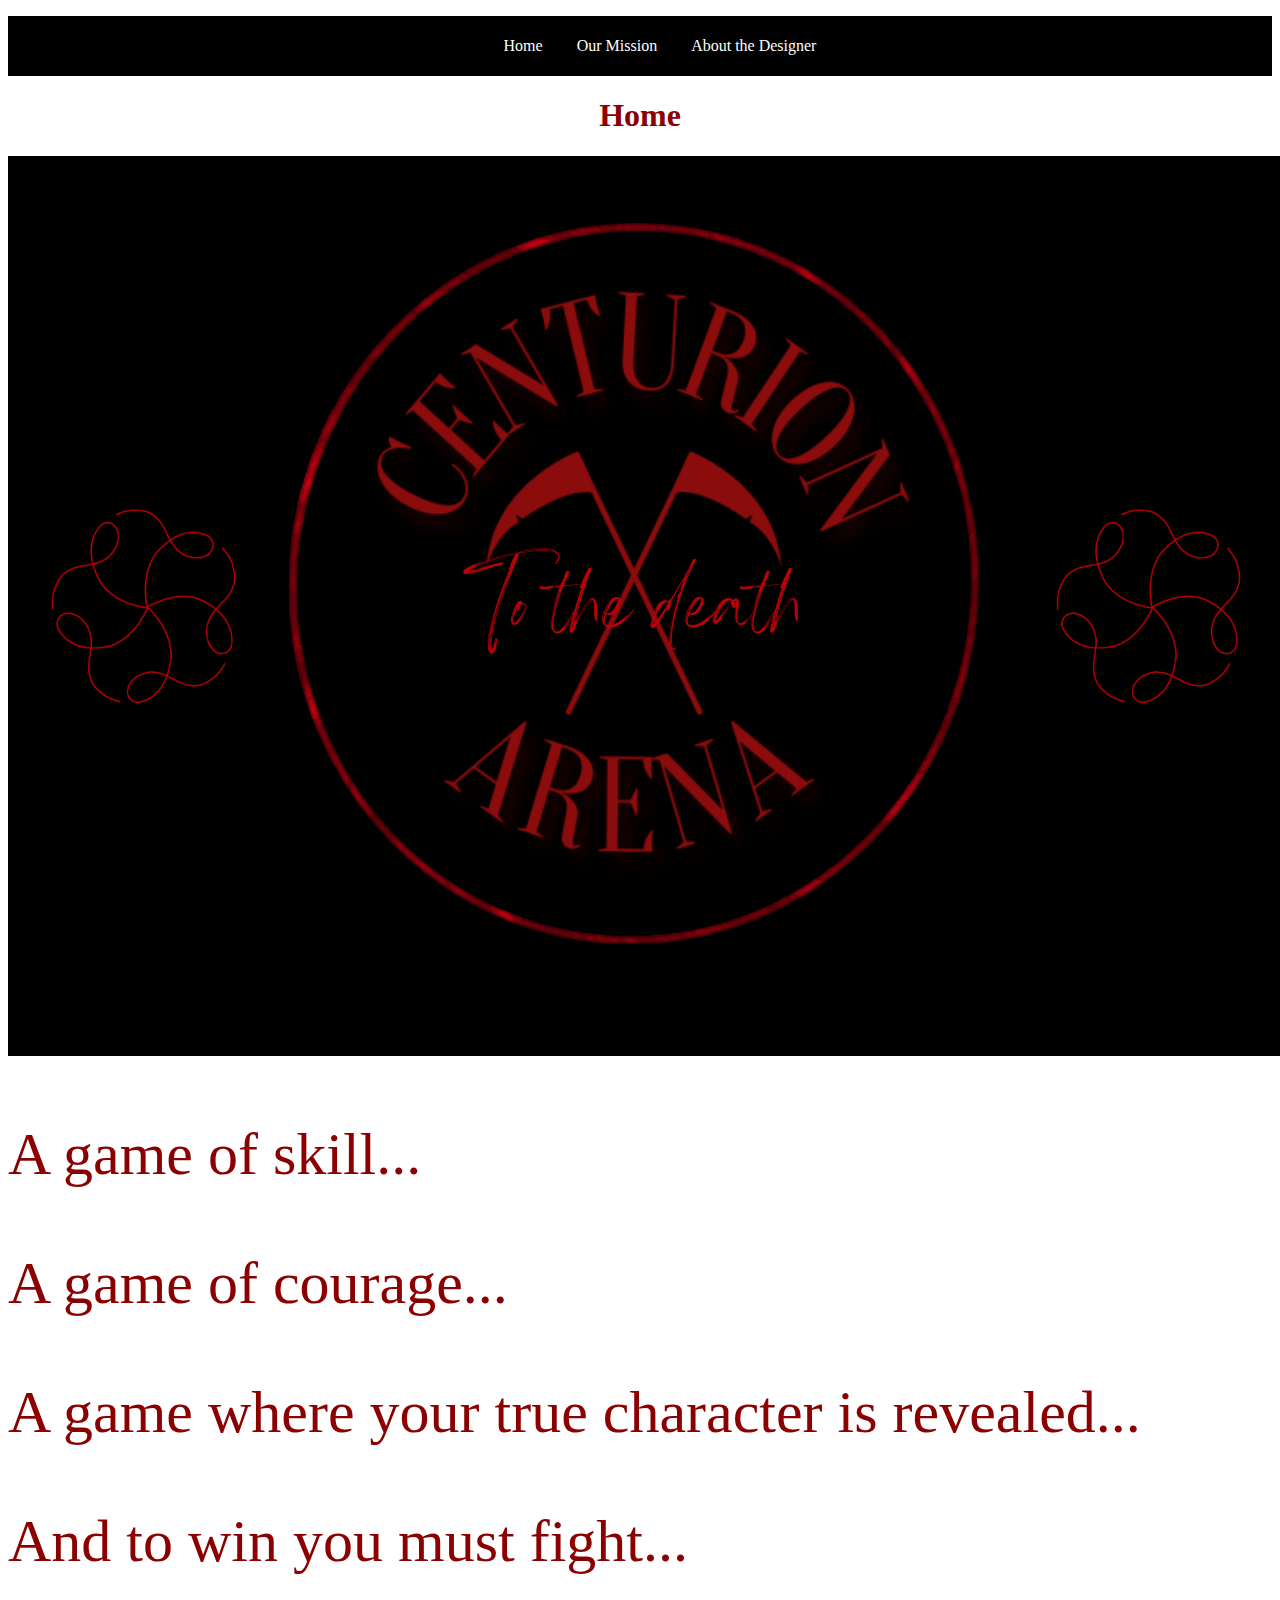
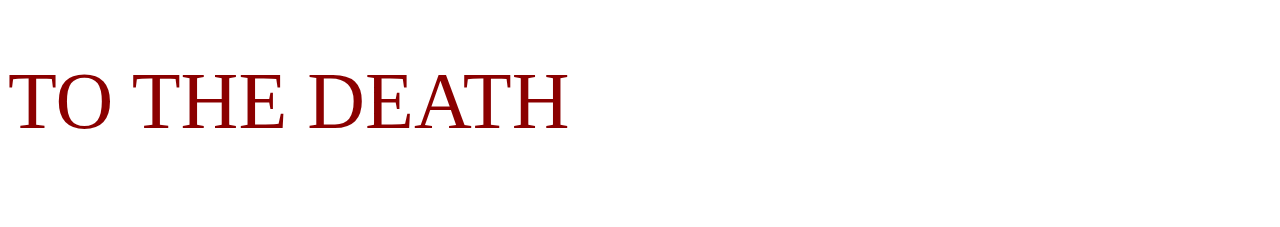
<file: index.html>
<!DOCTYPE html>
<html lang="en">
 
  <head>
    <meta charset="UTF-8">
    <meta name="viewport" content="width=device-width, initial-scale=1.0">
    <meta name="author" content="Insert Your Name Here">
    <title>Cenutrion Arena - Home</title>
    <link rel="stylesheet" href="style.css">
  </head>
 


  <body>
<nav id="topNav">
  <ul>
    <li> <a href="index.html">Home</a> </li>
    <li> <a href="mission.html">Our Mission</a> </li>
    <li> <a href="about.html">About the Designer</a> </li>
  </ul>
</nav>
    <h1>Home</h1>
    <img src="To the death...-2.png" alt="Girl in a jacket"  width="1300" height="900">
    <p class="medium">
     A game of skill...
    </p>
<p class="medium">
  A game of courage...
    </p>
    <p class="medium">
      A game where your true character is revealed...
    </p>
    <p class="medium">
      And to win you must fight...
    </p>
    <p class="large">
      TO THE DEATH
    </p>
  </body>
</html
</file>
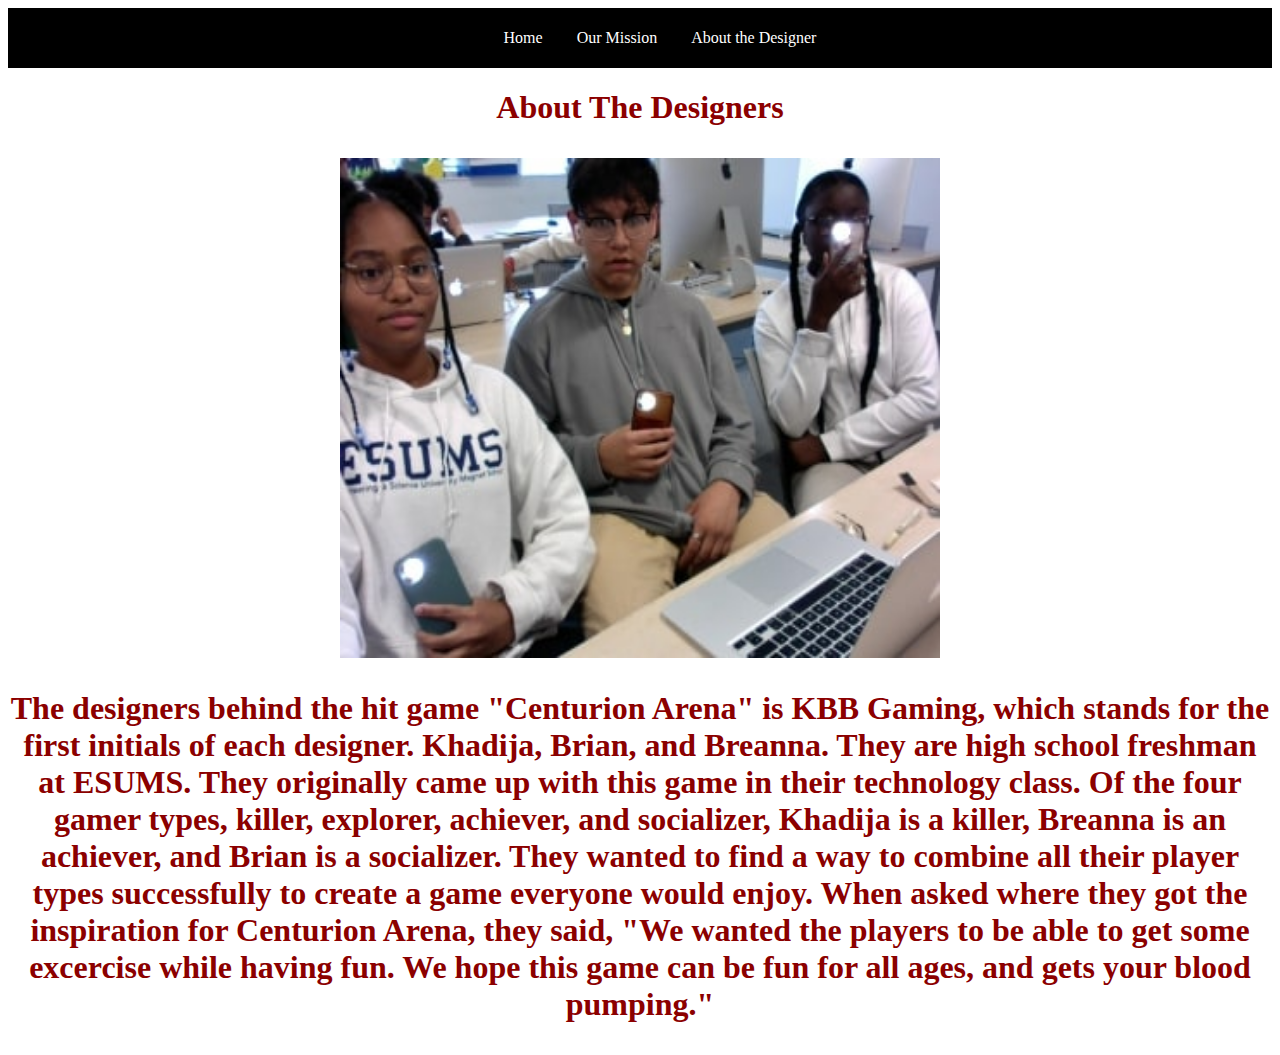
<file: about.html>
<nav id="topNav">
  <ul>
    <li> <a href="index.html">Home</a> </li>
    <li> <a href="mission.html">Our Mission</a> </li>
    <li> <a href="about.html">About the Designer</a> </li>
  </ul>
</nav>

<!DOCTYPE html>
<html lang="en">
 
  <head>
    <meta charset="UTF-8">
    <meta name="viewport" content="width=device-width, initial-scale=1.0">
    <meta name="author" content="Insert Your Name Here">
    <title>About KBB</title>
    <link rel="stylesheet" href="style.css">
  </head>
 
  <body>

    <h1>About The Designers
    <p>
     
    </p>
<img src="Designers.jpg" alt="The Designers" width="600" height="500">
      <p> The designers behind the hit game "Centurion Arena" is KBB Gaming, which stands for the first initials of each designer. Khadija, Brian, and Breanna. They are high school freshman at ESUMS. 
        They originally came up with this game in their technology class. Of the four gamer types, killer, explorer, achiever, and socializer, Khadija is a killer, Breanna is an achiever, and Brian
        is a socializer. They wanted to find a way to combine all their player types successfully to create a game everyone would enjoy. When asked where they got the inspiration for Centurion Arena, 
        they said, "We wanted the players to be able to get some excercise while having fun. We hope this game can be fun for all ages, and gets your blood pumping."
        </p>
  </body>
</html
</file>
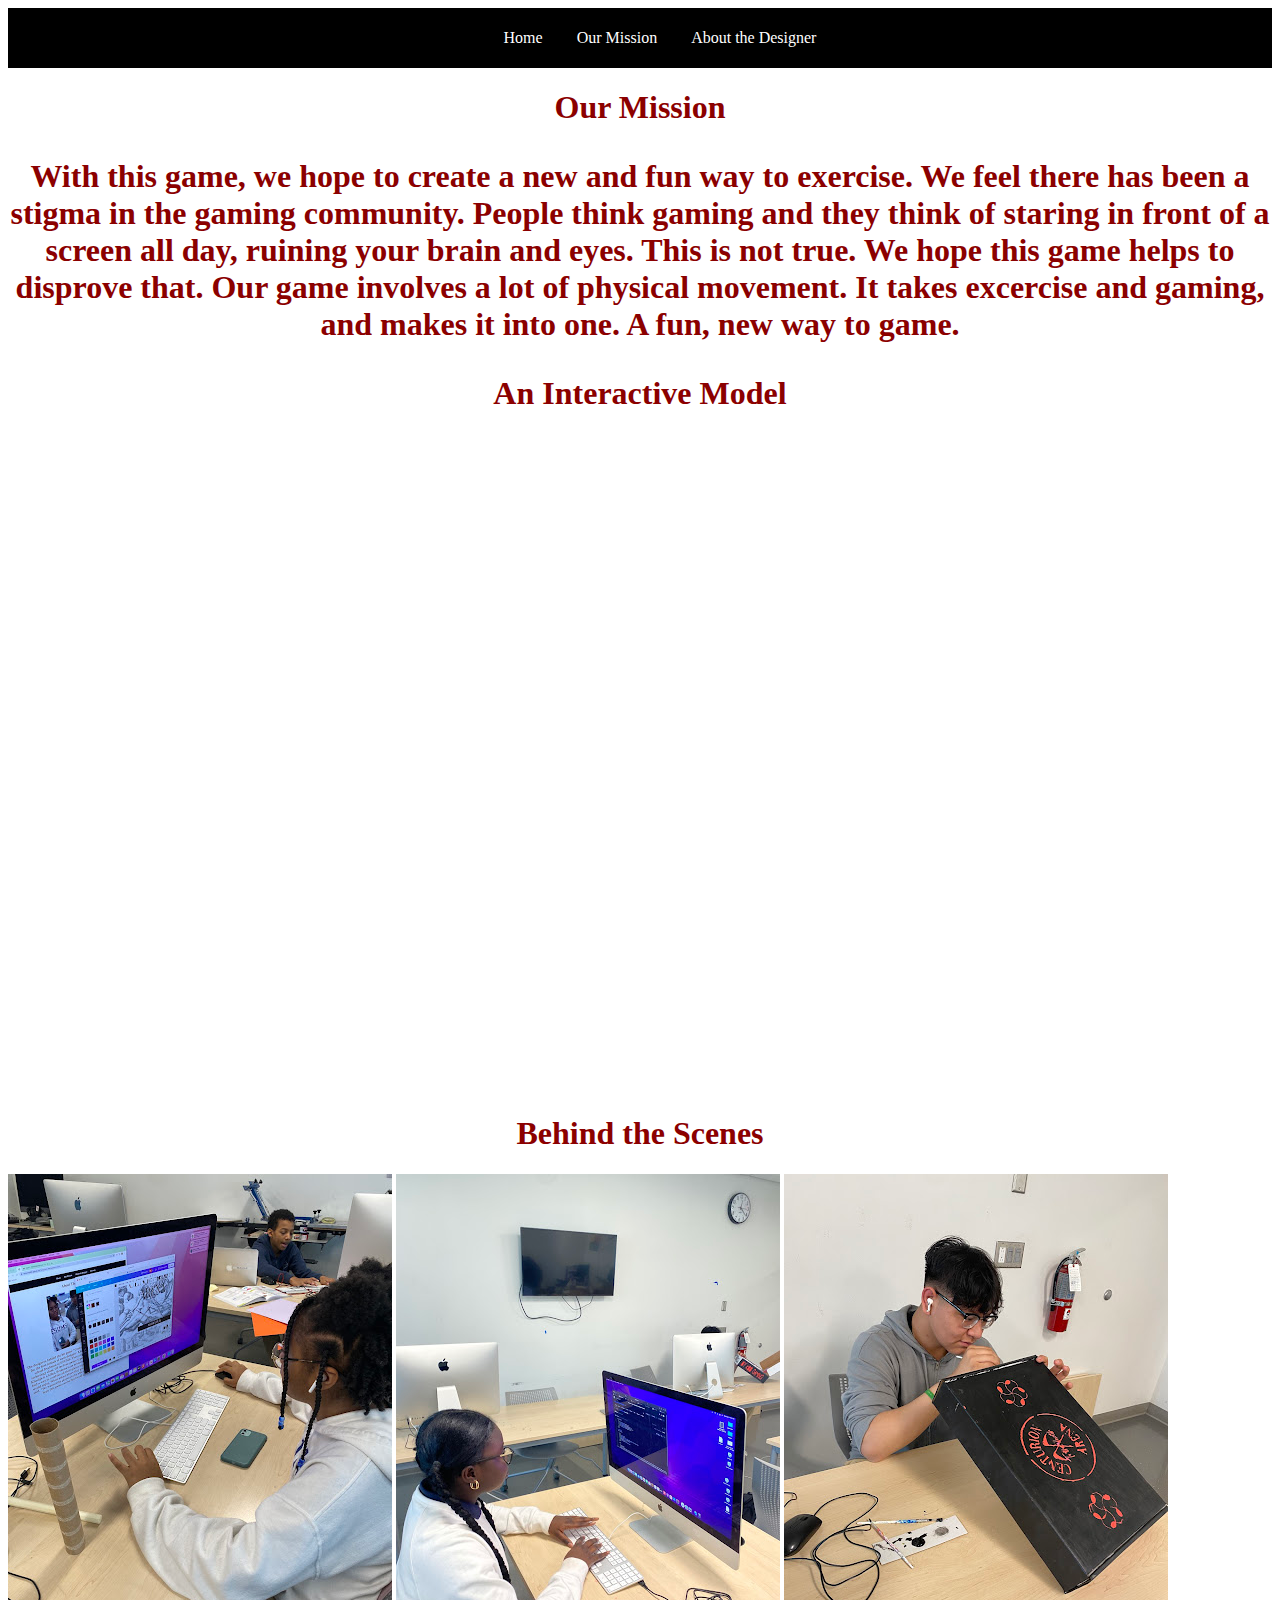
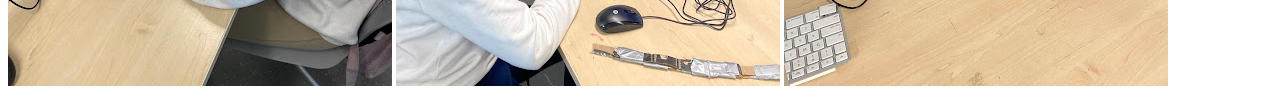
<file: mission.html>
<nav id="topNav">
  <ul>
    <li> <a href="index.html">Home</a> </li>
    <li> <a href="mission.html">Our Mission</a> </li>
    <li> <a href="about.html">About the Designer</a> </li>
  </ul>
</nav>

<!DOCTYPE html>
<html lang="en">
 
  <head>
    <meta charset="UTF-8">
    <meta name="viewport" content="width=device-width, initial-scale=1.0">
    <meta name="author" content="KBB Gaming">
    <title>Our Mission</title>
    <link rel="stylesheet" href="style.css">
  </head>
 
  <body>

    <h1> Our Mission     
    <p> With this game, we hope to create a new and fun way to exercise. We feel there has been a stigma in the gaming community. People think gaming and they think of 
    staring in front of a screen all day, ruining your brain and eyes. This is not true. We hope this game helps to disprove that. Our game involves a lot of physical movement.
    It takes excercise and gaming, and makes it into one. A fun, new way to game.
    </p>
    <h1>An Interactive Model</h1>
  <iframe width="700" height="660" frameborder="0" src="https://ncase.me/loopy/v1.1/?embed=1&data=[[[7,198,308,0.5,%22less%2520heart%2520disease%22,4],[8,199,158,0.5,%22less%2520high%2520blood%2520pressure%22,3],[9,208,468,0.5,%22less%2520obesity%22,5],[11,691,322,0.5,%22our%2520game%22,0],[13,454,323,0.5,%22more%2520physical%2520activity%22,1]],[[13,7,16,1,0],[13,8,-39,1,0],[13,9,19,1,0],[11,13,-6,1,0]],[],14%5D"></iframe>
  <h1>Behind the Scenes</h1>
      <img src="unnamed-3.jpg" alt="Girl in a jacket">
      <img src="unnamed.jpg" alt="Girl in a jacket">
      <img src="unnamed-2.jpg" alt="Girl in a jacket">
      </body>
</html
</file>
<file: style.css>
#topNav {
  background: black;
  height: auto;
  text-align: center;
  margin: 0;
}
#topNav li {
  display: inline;
}
#topNav a {
  color: White;
  display: inline-block;
  height: 60px;
  line-height: 60px;
  margin: 0px; 
  padding: 0px 15px;
  text-decoration: none;
  transition: color 0.3s ease-in;  
  font-family: 'IM Fell English', serif;
}
#topNav a:hover {
  color: DarkRed;
}

h1 {
  text-align: center;
}
* {
  backround-color: black;
  }
body {
  color: DarkRed
}  

 .medium {
    font-size: 60px;
    }
  .large {
     font-size: 80px;
    }
</file>
